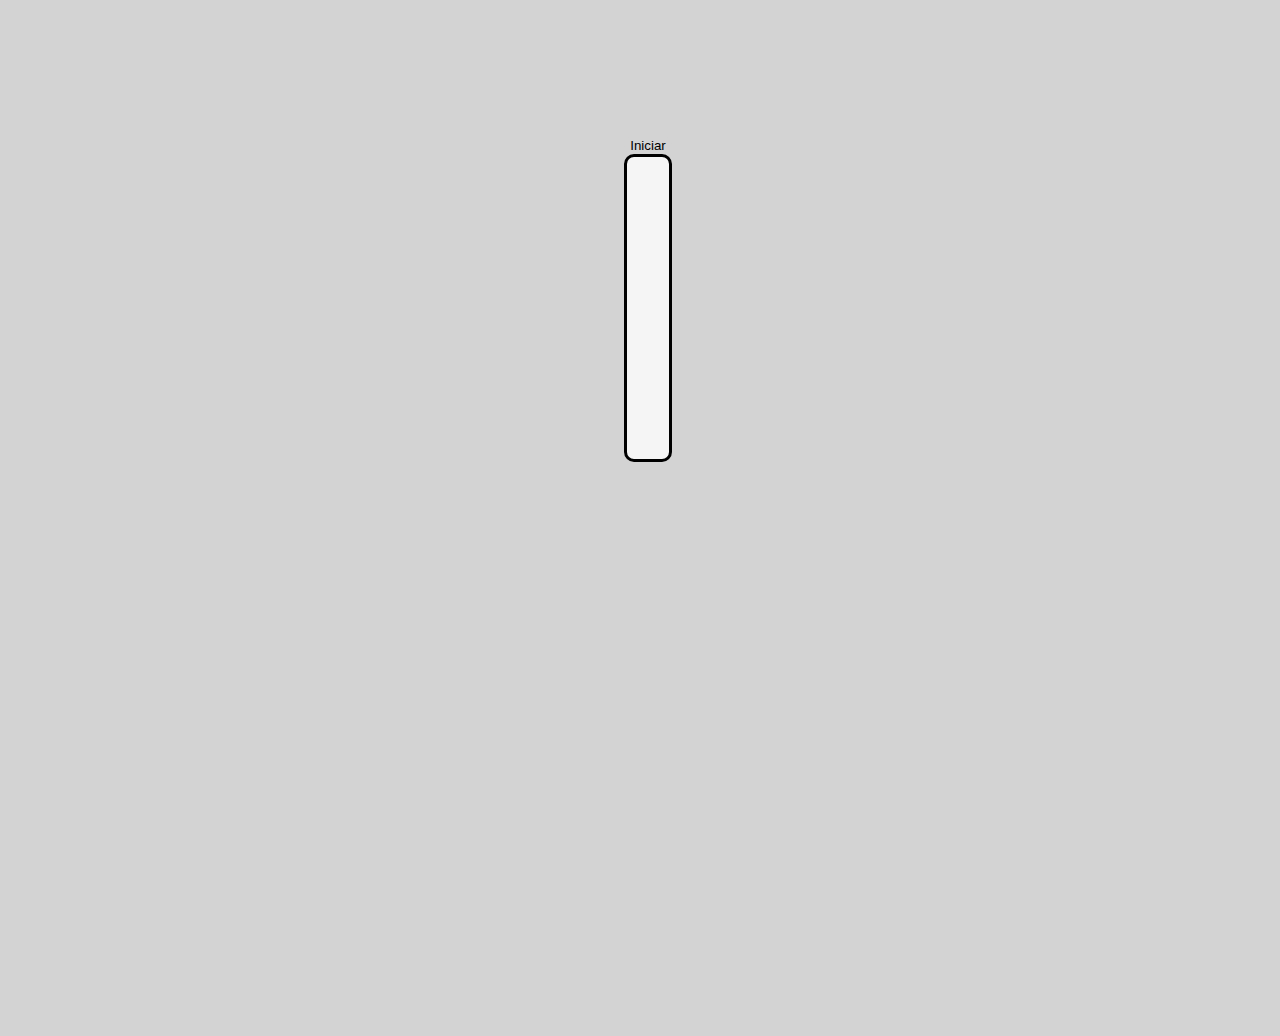
<file: portafolio/Calculadora/index.html>
<!DOCTYPE html>
<html lang="en">
<head>
    <meta charset="UTF-8">
    <meta name="viewport" content="width=device-width, initial-scale=1.0">
    <title>Calculadora</title>
    <script src="script.js"></script>
    <link rel="stylesheet" href="main.css">
</head>
<body>
    <div>
        <button onclick='crear();'>Iniciar</button>
        <div id="calculadora">
        </div>
    </div>
</body>
</html>
</file>
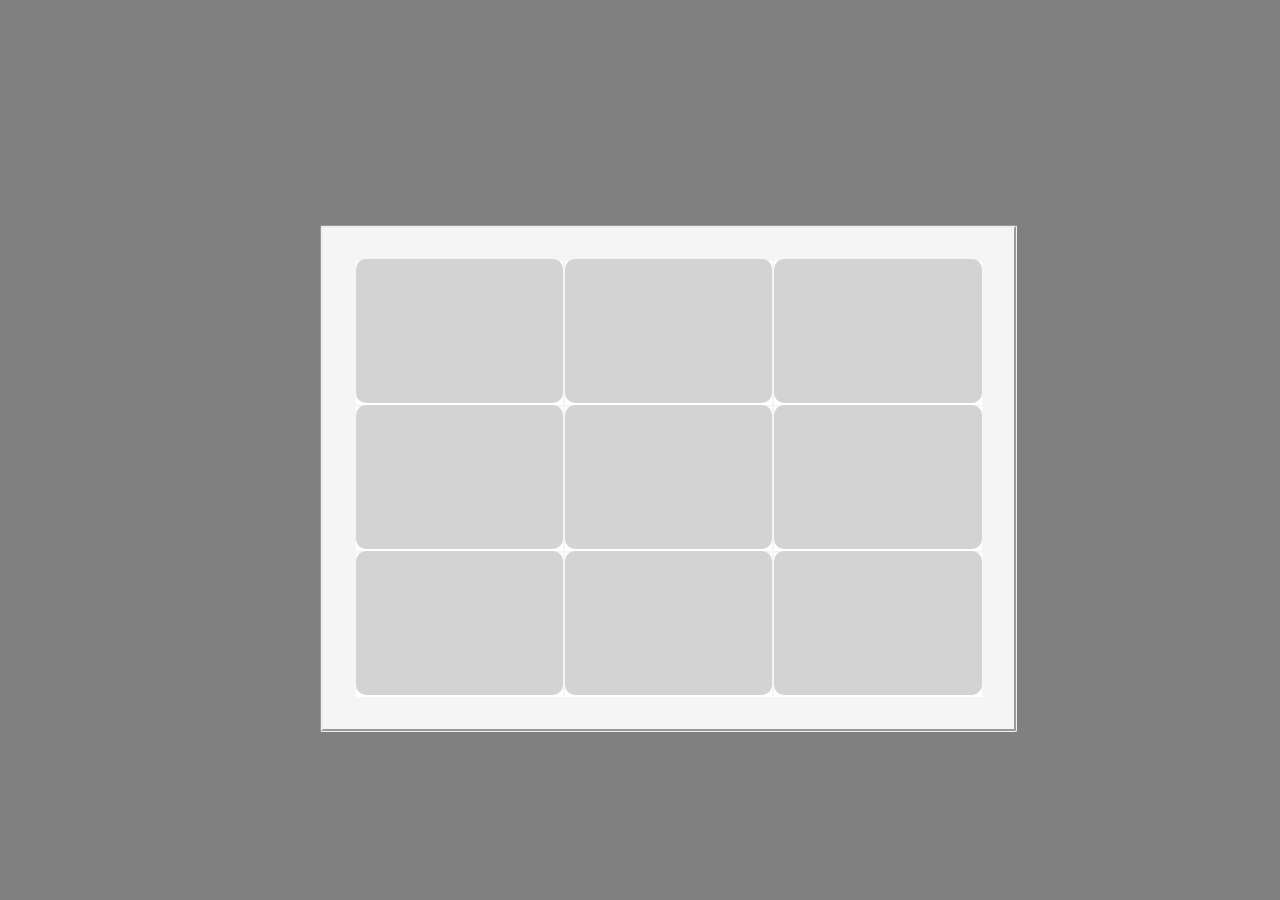
<file: portafolio/TicTacToe/index.html>
<!DOCTYPE html>
<html lang="en">
<head>
    <meta charset="UTF-8">
    <meta name="viewport" content="width=device-width, initial-scale=1.0">
    <title>TicTacToe</title>
    <script src="script.js"></script>
    <link rel="stylesheet" href="main.css">
</head>
<body>
    <div>
        <div id="div">
        </div>
    </div>
    <script>window.onload=crear();</script>
</body>
</html>
</file>
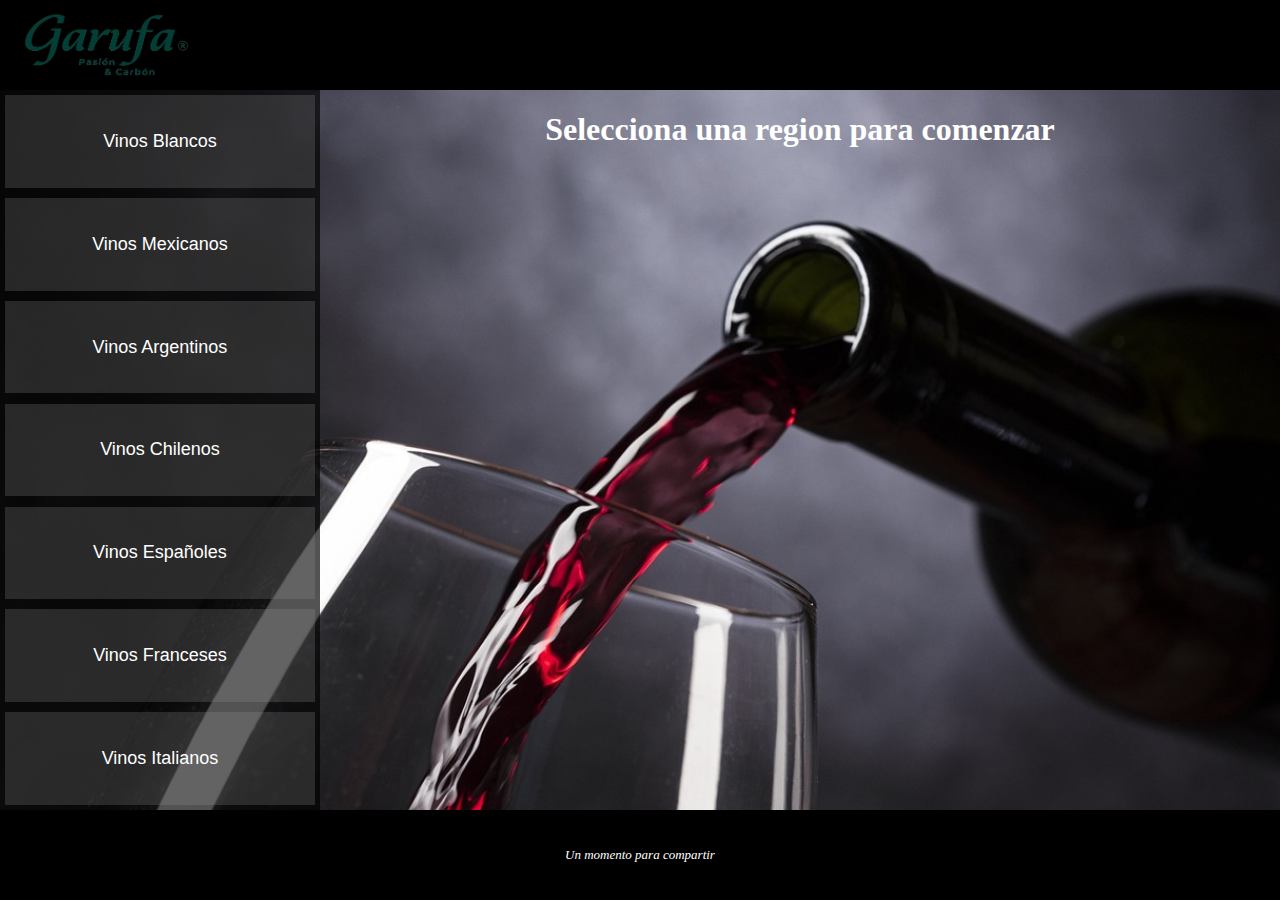
<file: portafolio/vinosGarufa/index.html>
<!DOCTYPE html>
<html lang="en">
<head>
    <meta charset="UTF-8">
    <meta name="viewport" content="width=device-width, initial-scale=1.0">
    <title>Vinos Garufa</title>
    <link rel="stylesheet" href="main.css">
    <script src="./script.js"></script>
</head>
<body>
<header>
    <img src="img/logoGarufa.png" height="80%">
</header>
<nav>
    <div onclick="changeInfo(0)">Vinos Blancos</div>
    <div onclick="changeInfo(1)">Vinos Mexicanos</div>
    <div onclick="changeInfo(2)">Vinos Argentinos</div>
    <div onclick="changeInfo(2)">Vinos Chilenos</div>
    <div onclick="changeInfo(2)">Vinos Españoles</div>
    <div onclick="changeInfo(2)">Vinos Franceses</div>
    <div onclick="changeInfo(2)">Vinos Italianos</div>
</nav>
<main id="informacion">
    <h1>Selecciona una region para comenzar</h1>
</main>
<footer>Un momento para compartir</footer>
</body>
</html>
</file>
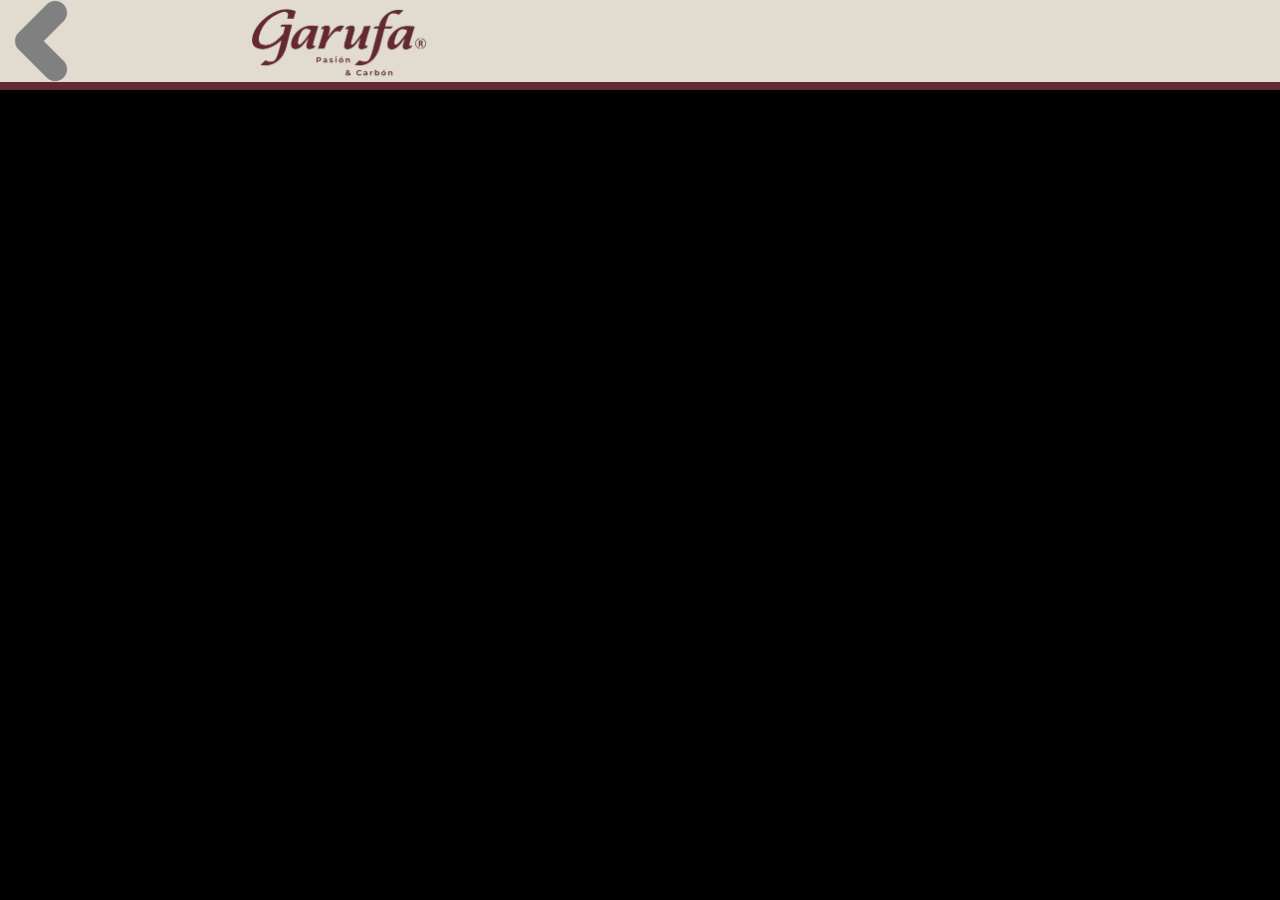
<file: data/changes.html>
<!DOCTYPE html>
<html lang="en">
<head>
    <meta charset="UTF-8">
    <meta name="viewport" content="width=device-width, initial-scale=1.0">
    <title>Base de datos</title>
    <link rel="stylesheet" href="../styles/main.css">
    <link rel="stylesheet" href="../styles/mainChanges.css">
</head>
<body>
<header>
    <p><a href="../index.html"><img src="../img/volver.png"></a><img src="../img/logoGarufa.png"></p>
</header>
<main>
    
</main>
</body>
</html>
</file>
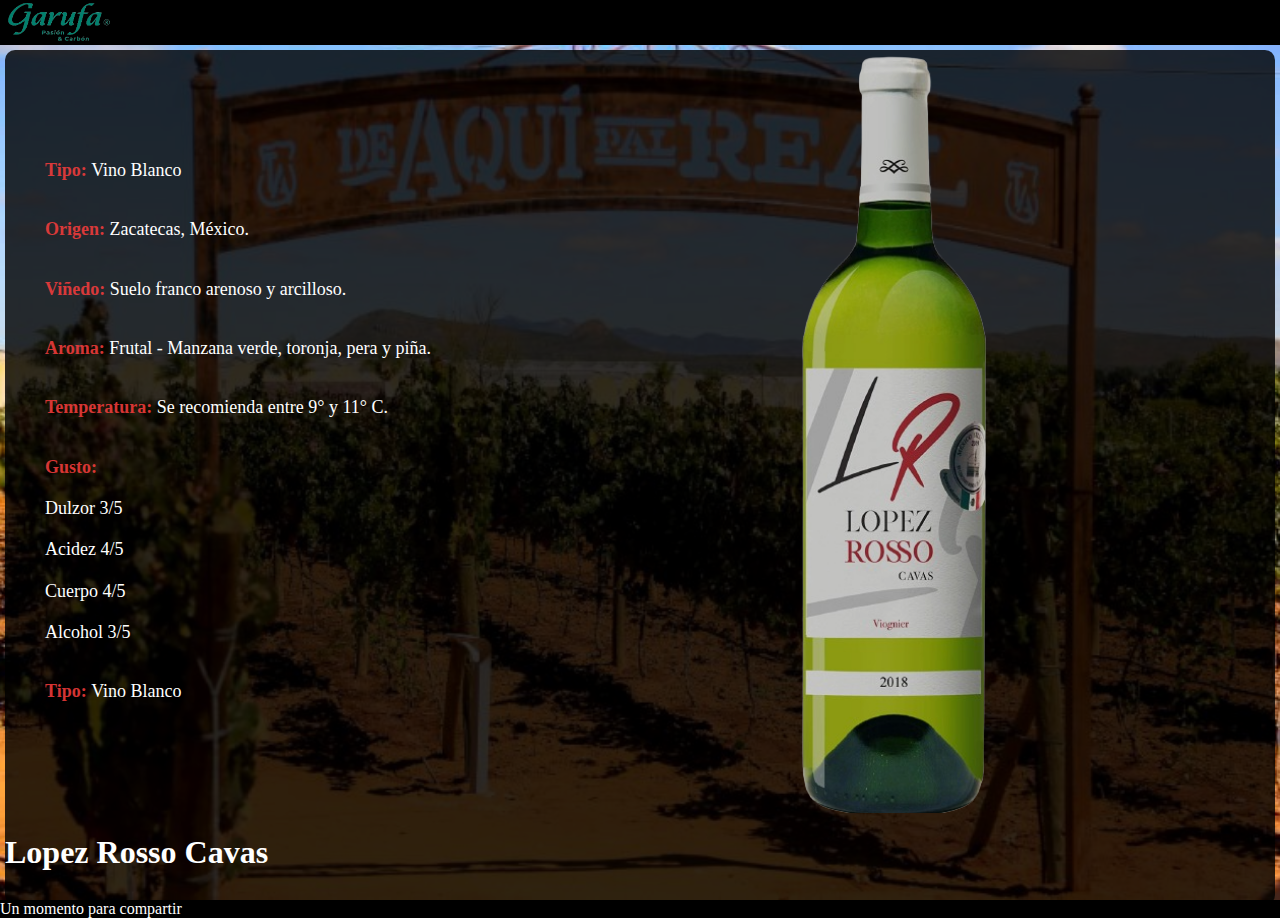
<file: portafolio/vinosGarufa/vino.html>
<!DOCTYPE html>
<html lang="en">
<head>
    <meta charset="UTF-8">
    <meta name="viewport" content="width=device-width, initial-scale=1.0">
    <title>Informacion</title>
    <link rel="stylesheet" href="mainVino.css">
</head>
<body>
<header>
    <img src="img/logoGarufa.png" height="100%">
</header>
<main>
    <div class="card">
        <h1>Lopez Rosso Cavas</h1>
        <img src="img/01.png">
        <ul>
            <li><p><strong>Tipo: </strong>Vino Blanco</p></li>
            <li><p><strong>Origen: </strong>Zacatecas, México.</p></li>
            <li><p><strong>Viñedo: </strong>Suelo franco arenoso y arcilloso.</p></li>
            <li><p><strong>Aroma: </strong>Frutal - Manzana verde, toronja, pera y piña.</p></li>
            <li><p><strong>Temperatura: </strong>Se recomienda entre 9° y 11° C.</p></li>
            <li><p><strong>Gusto: </strong><br>Dulzor 3/5 <br>Acidez 4/5 <br>Cuerpo 4/5 <br>Alcohol 3/5</p></li>
            <li><p><strong>Tipo: </strong>Vino Blanco</p></li>

        </ul>
    </div>
</main>
<footer>Un momento para compartir</footer>
</body>
</html>
</file>
<file: portafolio/Calculadora/main.css>
html{
    height: 100%;
}
body{
    height: 100%;
    width: 100%;
    padding: 10% 0 0 0;
    background-color: lightgrey;
    display: grid;
    justify-content: center;
}
button{
    border: none;
    border-radius: 10px;
    background-color: lightgray;
}
#calculadora{
    background-color: whitesmoke;
    height: 50%;
    max-height: 300px;
    padding: 2%;
    border-radius: 10px;
    border: solid;
}
.pantalla {
    width: 96%;
    height: 10%;
    border: 0;
    color: gray;
    background-color: lightblue;
}
#pantalla{
    margin: 1% 0 2% 0;
    height: 12%;
    font-size: x-large;
    text-align: end;
    color: black;
}
#botones{
    width: 100%;
    height: 90%;
}
#botones button:hover{
    border: solid black;
}
#botones button{
    width: 25%;
    height: 20%;
}
#CE {
    background-color: brown;
    color: white;
}
#res{
    background-color: rgb(23, 23, 133);
    color: white;
}
.opera{
    background-color: gray;
    color: white;
}
</file>
<file: portafolio/TicTacToe/main.css>
body{
    background-color: gray;
}
#div{
    background-color: whitesmoke;
    padding: 2%;
    border-radius: 2px;
    width: 50%;
    height: 50%;
    position: fixed;
    top: 25%;
    left: 25%;
    border-style: groove;
}
table{
    padding: 5px;
    background-color: whitesmoke;
    width: 100%;
    height: 100%;
    text-align: center;
}
td{
    margin: 0;
    padding: 0;
    height: 30%;
    width: 30%;
    background-color: white;
}
.tic{
    background-color: lightgray;
    border: none;
    border-radius: 10px;
    width: 100%;
    height: 100%;
    font-size: 60px;
    font-weight: bolder;
    color: blue;
}
</file>
<file: portafolio/vinosGarufa/main.css>
html{
    margin: 0;
    height: 100%;
    background-color: black;
    background-image: url(img/Garufa.jpeg);
    color: white;
    background-size: cover;
    background-position: center;
    background-repeat: no-repeat;
}
body{
    margin: 0;
    display: grid;
    text-align: center;
    height: 100%;
    grid-template-rows: 10% 80% 10%;
    grid-template-columns: 25% 70% 5%;
    grid-template-areas:
    "head head head"
    "navbar main main"
    "food food food"
}
header{
    grid-area: head;
    background-color: black;
    text-align: start;
}
header img{
    margin: 10px 0 15px 20px;
    filter: brightness(1);
}
nav{
    font-family: 'Franklin Gothic Medium', 'Arial Narrow', Arial, sans-serif;
    font-size: large;
    grid-area: navbar;
    align-items: center;
    display: grid;
    background-color: rgba(0, 0, 0, 0.675);
}
nav div{
    align-content: center;
    height: 90%;
    margin: 0 5px 0 5px;
    background-color: rgba(159, 158, 158, 0.218);
}
nav div:hover{
    cursor: pointer;
    background-color: rgba(252, 251, 251, 0.295);
}
nav a{
    text-decoration: none;
    color: white;
}
main{
    display: block;
    margin: 0 auto;
    width: 100%;
    grid-area: main;
    scroll-behavior: smooth;
    overflow-y: scroll;
}
.card{
    display: grid;
    margin:5px;
    border-radius: 10px;
    grid-template-columns: 80% 20%;
    grid-template-areas: 
    "name name"
    "info foto";
    background-color: rgba(0, 0, 0, 0.5);
}
.card :hover{
    cursor: pointer;
}
.card h1{
    grid-area: name;
    font-size: large;
}
.card ul{
    list-style: none;
    grid-area: info;
    text-align: start;
}
.card img{
    grid-area: foto;
}
footer{
    font-family: 'Times New Roman', Times, serif;
    font-style: italic;
    font-size: small;
    grid-area: food;
    background-color: black;
    color: white;
    align-content: center;
}
</file>
<file: styles/main.css>
body{
    text-align: center;
    background-color: black;
}
#carouselExampleSlidesOnly{
    filter: opacity(.5);
    position: absolute;
    z-index: 0;
}
main{
    display: grid;
    position: absolute;
    align-content: center;
    align-items: center;
    color: rgba(225,219,208,1);
    grid-template-areas: 
    "logo logo logo"
    "titulo titulo titulo"
    "boton boton boton"
    "none none año";
    grid-template-columns: 30% 40% 30%;
    grid-template-rows: auto;
    z-index: 3;
}
main #logo{
    grid-area: logo;
    margin: 0 auto;
    width: 70%;
    z-index: 2;
}
main h1{
    grid-area: titulo;
    font-size: clamp(1.5rem,5vw,4rem);
    font-family: Baskerville;
    margin: clamp(.5rem,4vw,2rem) 0;
}
main h4{
    grid-area: año;
    font-size: clamp(.5rem,4vw,2rem);
    margin: 0;
    font-family: Sacramento;
}
button{
    grid-area: boton;
    font-family: Baskerville;
    font-size: clamp(.5rem,4vw,2.5rem);
    margin: 0 auto;
    width: 30%;
    background-color: rgba(225,219,208,1);
    color: rgba(0, 0, 0, 0.726);
    border: none;
    border-radius: 100rem;
}
@media only screen and (max-width: 500px) {
    body{
        width: auto;
        height: 100%;
        background-color: rgba(101,41,51,1);
    }
    #carouselExampleSlidesOnly{
        display: none;
    }
}
</file>
<file: styles/mainChanges.css>
html{
    height: 100%;
    background-color: rgba(101,41,51,1);
    background-color: rgba(225,219,208,1);

    color: white;
    background-size: 10%;
    background-position: center;

}
body{
    margin: 0;
    display: grid;
    height: 100%;
    grid-template-rows:10% 90%;
    grid-template-areas:
    "head"
    "main"
}
header{
    grid-area: head;
    color: rgba(101,41,51,1);
    background-color: rgba(225,219,208,1);
    text-align: start;
    border-bottom: 0.5rem solid rgb(101, 41, 51);
}
header a{
    position: relative;
    margin: 0 10rem 0 0;
    height: 10%;
}
header a img{
    justify-items: center;
    height: 100%;
    filter: invert(.5);
}
header p {
    margin: 0;
    height: 100%;
}
header img{
    text-align: end;
    height: 100%;
}
main{
    display: grid;
    margin: 0;
    padding: 0;
    width: 100%;
    grid-area: main;
    grid-template-rows: 100%;
}
.card{
    margin: 0;
    padding: 0;
    display: grid;
    grid-template-columns: 50% 50%;
    grid-template-rows: 100%;
    grid-template-areas: 
    "info foto";
    background-color: rgba(101, 41, 51, 0.477);
    color: rgba(225,219,208,1);

}
.card p{
    grid-area: foto;
    height: 97%;
}
.card ul{
    align-content: center;
    margin: 0;
    overflow-y: scroll;
    font-size: large;
    list-style: none;
    grid-area: info;
    font-size: 1.5rem;
}
.card ul strong{
    color: rgb(106, 22, 61);
    font-size: 2rem;
}
.card img{
    filter: brightness(.8);
    margin: 0 0 0 25%;
    height: 100%;
    width: auto;
    grid-area: foto;
}
</file>
<file: portafolio/vinosGarufa/mainVino.css>
html{
    height: 100%;
    background-color: black;
    background-image: url(img/parra.jpeg);
    color: white;
    background-size: cover;
    background-position: center;
    background-repeat: no-repeat;
}
body{
    margin: 0;
    display: grid;
    height: 100%;
    grid-template-rows: 5% 95%;
    grid-template-areas:
    "head"
    "main"
}
header{
    grid-area: head;
    background-color: black;
    text-align: start;
}
header img{
    margin: 0 0 0 5px;
    filter: brightness(2);
}
main{
    margin: 0;
    padding: 0;
    width: 100%;
    height: 100%;
    grid-area: main;
}
.card{
    width: auto;
    height: 100%;
    display: grid;
    margin:5px;
    border-radius: 10px;
    grid-template-columns: 50% 50%;
    grid-template-areas: 
    "info foto";
    background-color: rgba(0, 0, 0, 0.814);
    backdrop-filter: (1);
}
.card ul{
    align-content: center;
    margin: 0;
    overflow-y: scroll;
    font-size: large;
    list-style: none;
    line-height: 5ex;
    grid-area: info;
}
.card ul strong{
    color: rgba(243, 60, 60, 0.884);
}
.card img{
    filter: brightness(.8);
    margin: 0 0 0 25%;
    height: 100%;
    width: auto;
    grid-area: foto;
}
</file>
